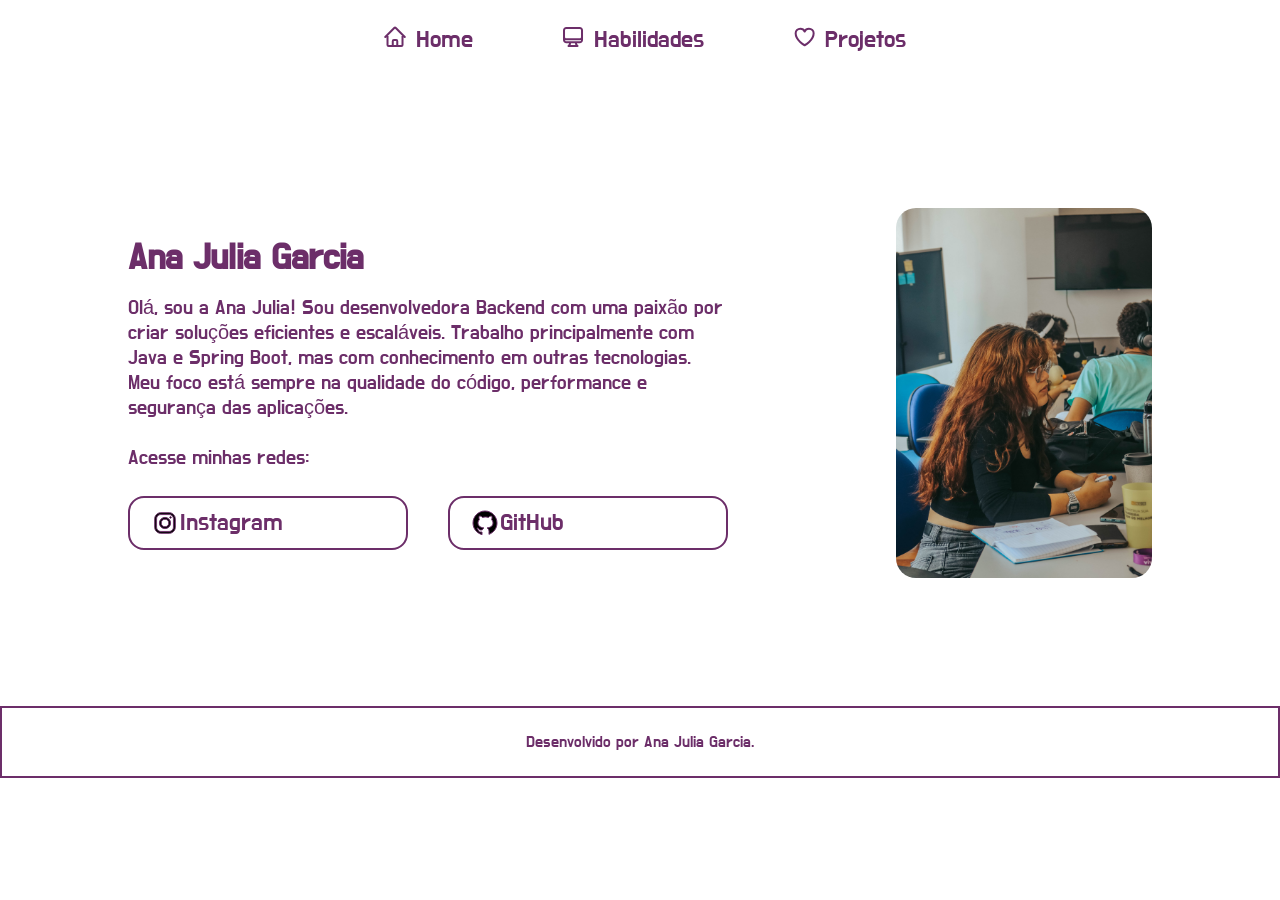
<file: index.html>
<!DOCTYPE html>
<html lang="en">
<head>
    <meta charset="UTF-8">
    <meta name="viewport" content="width=device-width, initial-scale=1.0">
    <title>Portfólio</title>
    <link rel="preconnect" href="https://fonts.googleapis.com">
    <link rel="preconnect" href="https://fonts.gstatic.com" crossorigin>
    <link href="https://fonts.googleapis.com/css2?family=Do+Hyeon&display=swap" rel="stylesheet">
    <link rel="stylesheet" href="style.css">
</head>
<body>

    <header class="header">
        <nav class="menu">
            <a class="link"><img src="./assets/homeicon.svg" alt="">Home</a>
            <a class="link"><img src="./assets/habilidadeIcon.svg" alt="">Habilidades</a>
            <a class="link"><img src="./assets/projectIcon.svg" alt="">Projetos</a>
        </nav>
    </header>

    <main class="apresentacao">
        <section class="apresentacao_cont">

            <h4 class="apresentacao_titulo">Ana Julia Garcia</h4>

            <p class="apresentacao_texto">Olá, sou a Ana Julia! Sou desenvolvedora Backend com uma paixão por criar soluções 
                eficientes e escaláveis. Trabalho principalmente com Java e Spring Boot, mas com conhecimento em outras tecnologias.
                Meu foco está sempre na qualidade do código, performance e segurança das aplicações.</p>
            <p class="apresentacao_texto">Acesse minhas redes:</p>

            <div class="apresentacao_links">
                <a class="button" href="https://instagram.com/_najugarciaa"> <img src="./assets/instaIcon.svg" alt="">Instagram</a>
                <a class="button" href="https://github.com/najuliag"> <img src="./assets/gitIcon.svg" alt="">GitHub</a>
            </div>

        </section>

        <img id="minhaFoto" src="./assets/minhafoto.jpg" alt="Foto naju">
    </main>

     <footer>
        <p>Desenvolvido por Ana Julia Garcia.</p>
    </footer>

</body>
</html>
</file>
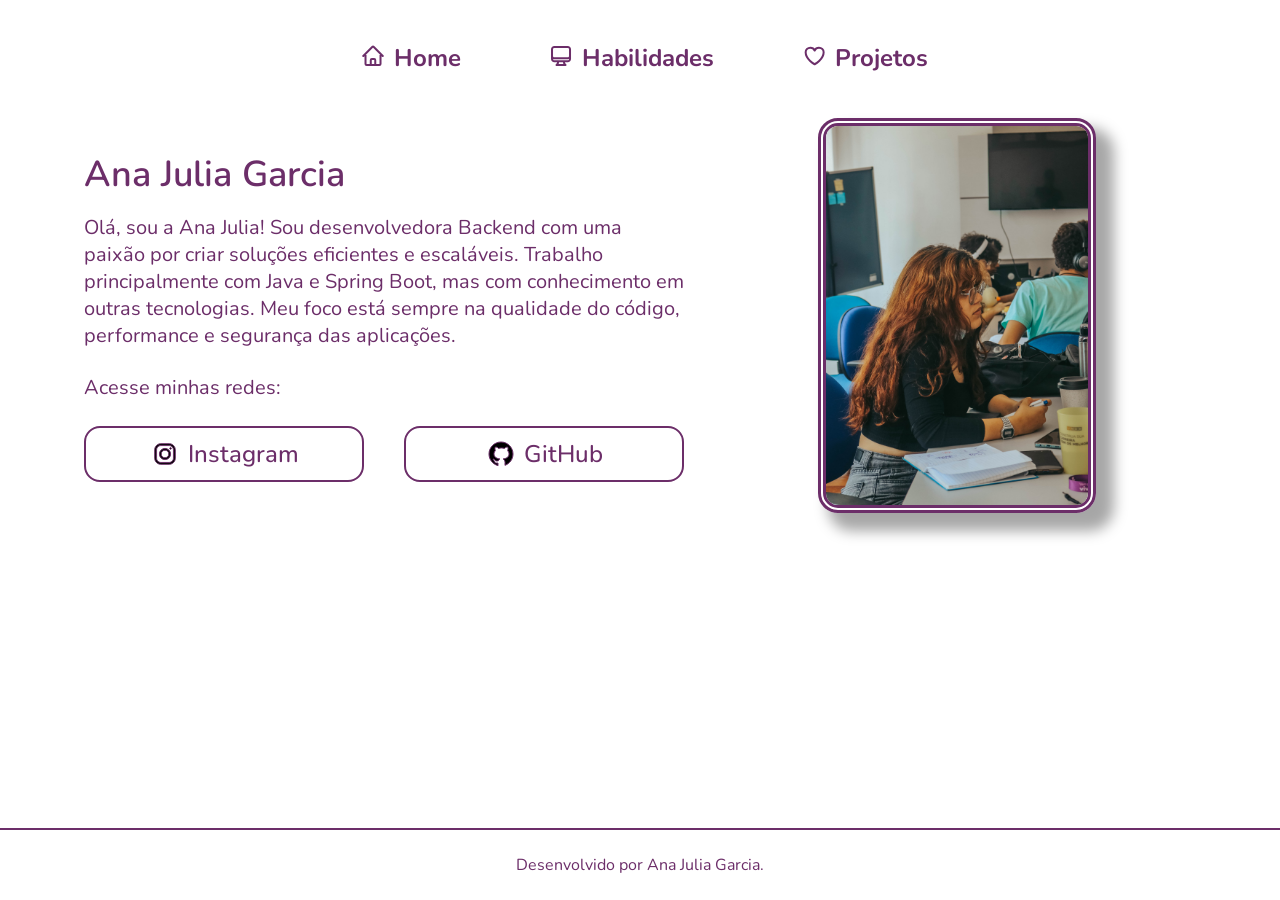
<file: Downloads/portfolio-main/index.html>
<!DOCTYPE html>
<html lang="en">
<head>
    <meta charset="UTF-8">
    <meta name="viewport" content="width=device-width, initial-scale=1.0">
    <title>Portfólio</title>
    <link rel="preconnect" href="https://fonts.googleapis.com">
    <link rel="preconnect" href="https://fonts.gstatic.com" crossorigin>
    <link href="https://fonts.googleapis.com/css2?family=Do+Hyeon&family=Fira+Code:wght@300..700&family=Inter:wght@100..900&family=Nunito:ital,wght@0,200..1000;1,200..1000&family=Poppins:ital,wght@0,100;0,200;0,300;0,400;0,500;0,600;0,700;0,800;0,900;1,100;1,200;1,300;1,400;1,500;1,600;1,700;1,800;1,900&display=swap" rel="stylesheet">
    <link rel="stylesheet" href="style.css">
</head>
<body>

    <header class="header">
        <nav class="menu">
            <a class="link" href="#"><img src="./assets/homeicon.svg" alt="">Home</a>
            <a class="link" href="./pages/habilities.html"><img src="./assets/habilidadeIcon.svg" alt="">Habilidades</a>
            <a class="link" href="./pages/projects.html"><img src="./assets/projectIcon.svg" alt="">Projetos</a>
        </nav>
    </header>

    <main class="apresentacao">
        <section class="apresentacao_cont">

            <h2 class="apresentacao_titulo">Ana Julia Garcia</h2>

            <p class="apresentacao_texto">Olá, sou a Ana Julia! Sou desenvolvedora Backend com uma paixão por criar soluções 
                eficientes e escaláveis. Trabalho principalmente com Java e Spring Boot, mas com conhecimento em outras tecnologias.
                Meu foco está sempre na qualidade do código, performance e segurança das aplicações.</p>
            <p class="apresentacao_texto">Acesse minhas redes:</p>

            <div class="apresentacao_links">
                <a class="button" href="https://instagram.com/_najugarciaa"> <img src="./assets/instaIcon.svg" alt="">Instagram</a>
                <a class="button" href="https://github.com/najuliag"> <img src="./assets/gitIcon.svg" alt="">GitHub</a>
            </div>

        </section>

        <img id="minhaFoto" src="./assets/minhafoto.jpg" alt="Foto naju">
    </main>

     <footer>
        <p>Desenvolvido por Ana Julia Garcia.</p>
    </footer>

</body>
</html>
</file>
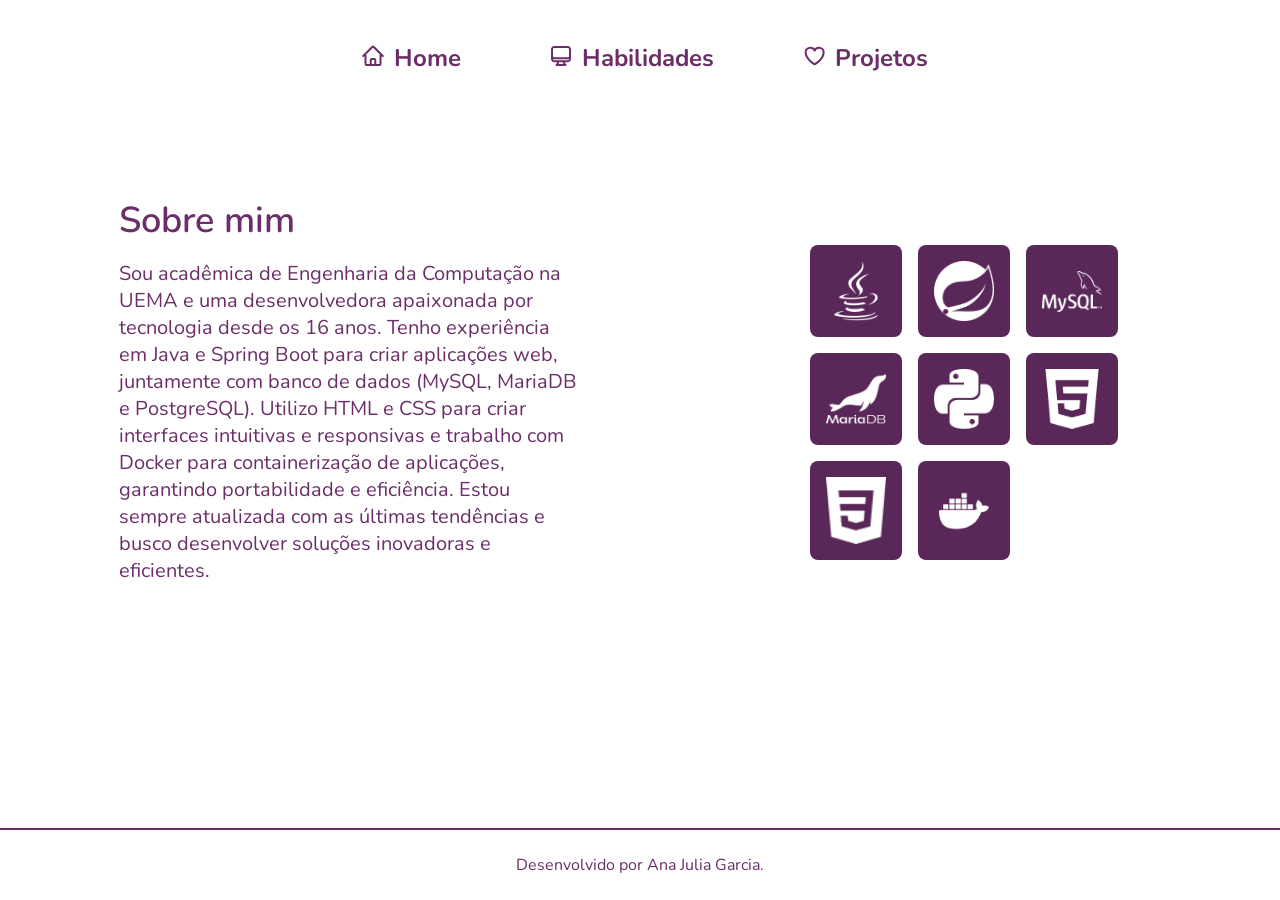
<file: Downloads/portfolio-main/pages/habilities.html>
<!DOCTYPE html>
<html lang="en">

<head>
    <meta charset="UTF-8">
    <meta name="viewport" content="width=device-width, initial-scale=1.0">
    <title>Habilidades</title>
    <link rel="preconnect" href="https://fonts.googleapis.com">
    <link rel="preconnect" href="https://fonts.gstatic.com" crossorigin>
    <link href="https://fonts.googleapis.com/css2?family=Nunito:wght@200..1000&display=swap" rel="stylesheet">
    <link rel="stylesheet" href="./styles-habilities.css">
</head>

<body>

    <header class="header">
        <nav class="menu">
            <a class="link" href="../index.html"><img src="../assets/homeicon.svg" alt="">Home</a>
            <a class="link" href="./habilities.html"><img src="../assets/habilidadeIcon.svg" alt="">Habilidades</a>
            <a class="link" href="./projects.html"><img src="../assets/projectIcon.svg" alt="">Projetos</a>
        </nav>
    </header>

    <main class="sobre-mim">
        <section class="sobre-secao">

            <h2 class="apresentacao_titulo">Sobre mim</h2>

            <p class="apresentacao_texto">Sou acadêmica de Engenharia da Computação na UEMA e uma desenvolvedora
                apaixonada por tecnologia desde os 16 anos. Tenho experiência em Java e Spring Boot para criar
                aplicações web, juntamente com banco de dados (MySQL, MariaDB e PostgreSQL). Utilizo HTML e CSS para
                criar interfaces intuitivas e responsivas e trabalho com Docker para containerização de aplicações,
                garantindo portabilidade e eficiência. Estou sempre atualizada com as últimas tendências e busco
                desenvolver soluções inovadoras e eficientes.

            </p>

        </section>

        <section class="imagens">
            <div class="icon">
                <img src="../assets/java.png" alt="" class="java-img">
            </div>
            <div class="icon">
                <img src="../assets/spring.png" alt="" class="java-img">
            </div>
            <div class="icon">
                <img src="../assets/mysql.png" alt="" class="java-img">
            </div>
            <div class="icon">
                <img src="../assets/mariadb.png" alt="" class="java-img">
            </div>
            <div class="icon">
                <img src="../assets/python.png" alt="" class="java-img">
            </div>
            <div class="icon">
                <img src="../assets/html.png" alt="" class="java-img">
            </div>
            <div class="icon">
                <img src="../assets/css.png" alt="" class="java-img">
            </div>
            <div class="icon">
                <img src="../assets/docker.png" alt="" class="java-img">
            </div>
        </section>
    </main>

    <footer>
        <p>Desenvolvido por Ana Julia Garcia.</p>
    </footer>
</body>

</html>
</file>
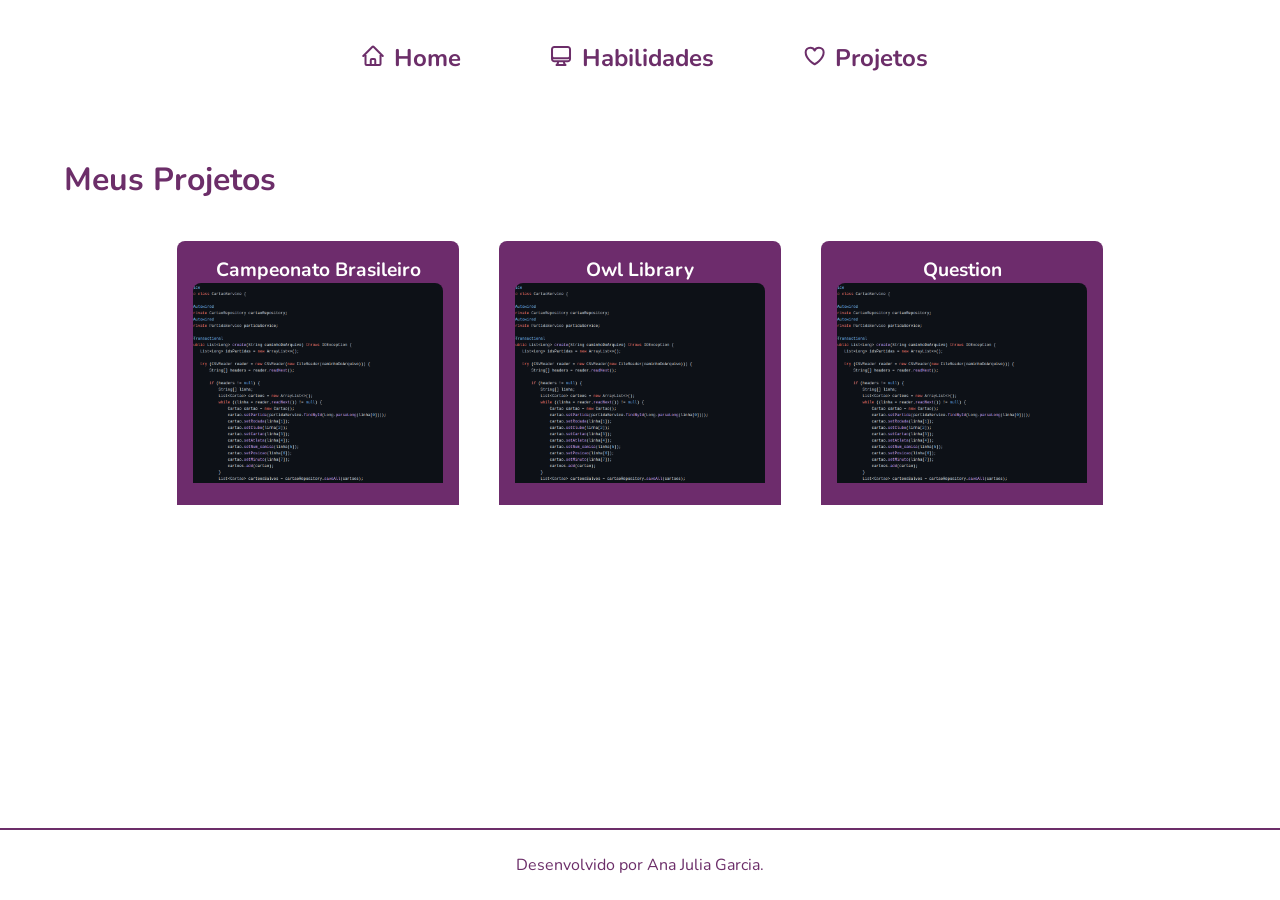
<file: Downloads/portfolio-main/pages/projects.html>
<!DOCTYPE html>
<html lang="en">

<head>
    <meta charset="UTF-8">
    <meta name="viewport" content="width=device-width, initial-scale=1.0">
    <title>Projetos</title>
    <link rel="preconnect" href="https://fonts.googleapis.com">
    <link rel="preconnect" href="https://fonts.gstatic.com" crossorigin>
    <link href="https://fonts.googleapis.com/css2?family=Nunito:wght@200..1000&display=swap" rel="stylesheet">
    <link rel="stylesheet" href="styles-projects.css">
</head>

<body>
    <header class="header">
        <nav class="menu">
            <a class="link" href="../index.html"><img src="../assets/homeicon.svg" alt="">Home</a>
            <a class="link" href="./habilities.html"><img src="../assets/habilidadeIcon.svg" alt="">Habilidades</a>
            <a class="link" href="#"><img src="../assets/projectIcon.svg" alt="">Projetos</a>
        </nav>
    </header>
    <main class="projects_section">
        <h1>Meus Projetos</h1>
        <div class="wrapper">

            <div class="card_project">
                
                <p class="titulo">
                    Campeonato Brasileiro
                </p>
            <a href="https://github.com/najuliag/campeonato_brasileiro.git"> 
                <img src="../assets/campCode.png" alt="Imagem de projeto" class="project_img">
            </a>
                <div class="details">
                        <img src="../assets/java.png" alt="">
                        <img src="../assets/spring.png" alt="">
                        <img src="../assets/mysql.png" alt="">
                </div>

            </div>
        <div class="card_project">
                <p class="titulo">
                    Owl Library
                </p>
            <a href="https://github.com/najuliag/OwlLibrary.git">
                <img src="../assets/campCode.png"alt="Imagem de projeto" class="project_img">
            </a>
                <div class="details">
                    <img src="../assets/java.png" alt="">
                </div>
            </div>
            <div class="card_project">
                <p class="titulo">
                    Question
                </p>
            <a href="https://github.com/backend-oxigeny/backend-question.git">
                <img src="../assets/campCode.png" alt="Imagem de projeto" class="project_img">
            </a>
                <div class="details">
                    <img src="../assets/java.png" alt="">
                    <img src="../assets/spring.png" alt="">
                    <img src="../assets/mysql.png" alt="">
                </div>
            </div>
        </div>

    </main>
    <footer>
        <p>Desenvolvido por Ana Julia Garcia.</p>
    </footer>
</body>

</html>
</file>
<file: style.css>
*{
    margin: 0;
    padding: 0;
    box-sizing: border-box;
    font-family: "Do Hyeon", sans-serif;
    color: #6c2e69;
}

body{
    height: 100vh;
    box-sizing: border-box;
    background-color: #fff;
}

.header{
    display: flex;
    align-items: center;
    justify-content: center;
    background-color: #fff;
}

.menu{
    display: flex;
    align-items: center;
    gap: 80px;
    height: 80px;
}

.link{
    font-weight: 400;
    font-size: 24px;
}

.link img{
    display: inline;
    align-items: center;
    padding: 0px 10px;
}


.apresentacao{
    margin: 10%;
    display: flex;
    align-items: center;
    justify-content: space-between;
}

.apresentacao_cont{
    width: 600px;
}

.apresentacao_titulo{
    padding-bottom: 15px;
    font-size: 36px;
}

.apresentacao_texto{
    padding-bottom: 25px;
    font-size: 20px;
}

.apresentacao_links{
    display: flex;
    justify-content: space-between;
}


.button{
    display: flex;
    align-items: center;
    text-decoration: none;
    border: solid 2px #6c2e69;
    padding: 10px 20px;
    width: 280px;
    border-radius: 16px;
    font-size: 24px;
    font-weight: 500;
}

.button img{
    width: 30px;
}

footer {
    border: solid 2px #6c2e69;
    padding: 24px;
    text-align: center;
    justify-content: center;
}

#minhaFoto{
    border-radius: 20px;
    width: 25%;
    height: 27%;
    margin-left: 70px;
}
</file>
<file: Downloads/portfolio-main/style.css>
*{
    margin: 0;
    padding: 0;
    box-sizing: border-box;
    font-family: "Nunito", sans-serif;
    color: #6c2e69;
}

body{
    /* height: 100vh; */
    box-sizing: border-box;
    background-color: #fff;
    position: relative;
}

.header{
    display: flex;
    align-items: center;
    justify-content: center;
    background-color: #fff;
    margin: 2rem;
}

.menu{
    display: flex;
    align-items: center;
    gap: 80px;
    padding: 10px;

}

.link{
    font-weight: 700;
    font-size: 24px;
    border-bottom: solid 2px transparent;
    cursor: pointer;
    text-decoration: none;

}
.link:hover{
    border-bottom: solid 2px #6c2e69;
}

.link img{
    display: inline;
    align-items: center;
    padding: 0px 10px;
}


.apresentacao{
    /* margin: 10% 10% 5% 10%; */
    display: flex;
    align-items: center;
    justify-content: space-between;
    width: 90%;
    margin: 0 auto;
    padding: 0 20px;
}

.apresentacao_cont{
    width: 600px;
}

.apresentacao_titulo{
    padding-bottom: 15px;
    font-size: 36px;
    font-weight: 600;
}

.apresentacao_texto{
    padding-bottom: 25px;
    font-size: 20px;
}

.apresentacao_links{
    display: flex;
    justify-content: space-between;
}


.button{
    display: flex;
    align-items: center;
    justify-content: center;
    gap: 8px;
    text-decoration: none;
    border: solid 2px #6c2e69;
    padding: 10px 20px;
    width: 280px;
    border-radius: 16px;
    font-size: 24px;
    font-weight: 500;
}

.button img{
    width: 30px;
}

footer {
    position: fixed;
    left: 0;
    right: 0;
    bottom: 0;
    border-top: solid 2px #6c2e69;
    padding: 24px;
    text-align: center;
    justify-content: center;
    background-color: #fff;
}

#minhaFoto{
    border: 8px double #6c2e69;
    border-radius: 20px;
    width: 25%;
    height: 27%;
    margin-right: 100px;
    box-shadow: 14px 14px 14px 4px rgba(0, 0, 0, 0.35);
}

/*@media (min-width: 768px){
    .menu {
        gap: 60px;
    }
    #minhaFoto{
        display: none;
    }
}*/


/* Media Queries for Tablet */
@media (max-width: 768px) {

    .menu {
        gap: 40px;
    }

    .apresentacao {
        flex-direction: column;
        align-items: center;
        text-align: center;
        gap: 25px;
    }

    .apresentacao_cont {
        width: 100%;
    }

    .apresentacao_links{
        justify-content: center;
        gap: 15px;
    }

    #minhaFoto {
        width: 50%;
        height: auto;
        margin-right: 0;
        margin-bottom: 100px;
    }

    .button {
        width: 200px;
    }
}

/* Media Queries for Mobile */
@media (max-width: 480px) {
    .header {
        margin: 1rem;
    }

    .menu {
        flex-direction: column;
        gap: 20px;
    }

    .link {
        font-size: 18px;
    }
    .apresentacao{
        gap: 20px;
    }

    .apresentacao_titulo {
        font-size: 28px;
    }

    .apresentacao_texto {
        font-size: 16px;
    }

    .apresentacao_links {
        flex-direction: column;
        gap: 10px;
        align-items: center;
    }

    .button {
        width: 180px;
        font-size: 20px;
    }

    #minhaFoto {
        margin-bottom: 80px;
        width: 80%;
    }

    footer {
        padding: 12px;
    }
}
</file>
<file: Downloads/portfolio-main/pages/styles-habilities.css>
@import url("../style.css");
.imagens{
    display: flex;
    flex-wrap: wrap;
    width: 30%;
    gap: 16px;
    margin-right: 30px;
}
.imagens .icon{
  padding: 16px;
  background-color:#5a2759;
  box-sizing: border-box;
  border-radius: 8px;
  display: flex;
  align-items: center;
}
.imagens .icon .java-img{
    width: 60px;
}
.sobre-secao{
 display: flex;   
 width: 40%;
 flex-direction: column;
 margin-left: 25px;
}
.sobre-mim{
    display: flex;
    justify-content: center;
    align-items: center;
    
    width: 90%;
    margin: 110px auto;
    gap: 230px;
}

@media (max-width: 768px) {
    .imagens {
        width: 50%;
        margin-right: 15px;
        margin-bottom: 80px;
    }

    .sobre-secao {
        width: 45%;
        margin-left: 15px;
    }

    .sobre-mim {
        flex-direction: column;
        gap: 50px;
        margin: 60px auto;
    }
}

/* Media Queries for Mobile */
@media (max-width: 480px) {
    .imagens {
        width: 90%;
        margin-right: 0;
        justify-content: center;
    }

    .imagens .icon {
        padding: 10px;
    }

    .imagens .icon .java-img {
        width: 50px;
    }

    .sobre-secao {
        width: 90%;
        margin-left: 0;
        text-align: center;
    }

    .sobre-mim {
        flex-direction: column;
        gap: 30px;
        margin: 40px auto;
    }
}
</file>
<file: Downloads/portfolio-main/pages/styles-projects.css>
@import url("../style.css");
*{
    margin: 0;
    padding: 0;
    box-sizing: border-box;
    font-family: "Nunito", sans-serif;
}
@keyframes showDetails {
    0% {
      transform: translateY(-5px);
      opacity: 0;
    }
    100% {
      transform: translateY(0);
      opacity: 1;
      visibility: visible;
    }
  }


.projects_section{
 height: 100%;
    width: 90%;
    margin: 0 auto;
display: flex;
flex-direction: column;
align-items: center;
}
.projects_section h1{
    margin: 2.5rem 0;
    align-self: flex-start;
}
.wrapper{
  display: flex;
  justify-content: center;
  gap: 2.5rem;
}
.project_img{
    width: 250px;
    height: 200px;
    object-fit: cover;
    border-top-left-radius: 8px;
    border-top-right-radius: 8px;

}
.card_project{
    width: 100%;
    cursor: pointer;
    position: relative;
    display: flex;
    flex-direction: column;
    background-color: #6d2c6c;
    padding: 16px;
    border-top-left-radius: 8px;
    border-top-right-radius: 8px;
    transition: transform 0.3s ease-in-out, opacity 0.3s ease; 

}
.card_project p{
    font-weight: bold;
    font-size: 1.2rem;
    align-self: center;
}
.card_project strong{
    font-size: 1.2rem;
    opacity: 0.8;
}

.details {
    position: absolute;
    top: 100%; 
    left: 0;
    width: 100%;
    background-color: #6d2c6c;
    padding: 15px;
    opacity: 0; 
    visibility: hidden;
    border-bottom-left-radius: 8px;
    border-bottom-right-radius: 8px;
  }
  .card_project .titulo{
    color:white;
  }
.details .more {
    color:white;
}

.details img{
  width: 40px;
}
  
  .card_project:hover .details {
    animation: showDetails 0.5s ease-in-out forwards; 
  }
  @media screen and (max-width: 767px) {
    .wrapper {
      flex-direction: column;
      gap: 1.5rem;
      width: 100%;
    }
  
    .project_img {
      width: 100%;
      /* height: 150px; */
      object-fit: contain;
    }
  
    .card_project {
      padding: 12px;
      
    }
  
    .card_project p {
      font-size: 1.2rem;
    }
  
    .card_project strong {
      font-size: 1rem;
    }
  
    .details {
      padding: 10px;
    }
  }

  @media screen and (min-width: 768px) and (max-width: 1023px) {
    .wrapper {
      gap: 2rem;
    }
  
    .project_img {
      width: 200px;
    }
  
    .card_project p {
      font-size: 1.3rem;
    }
  }
</file>
